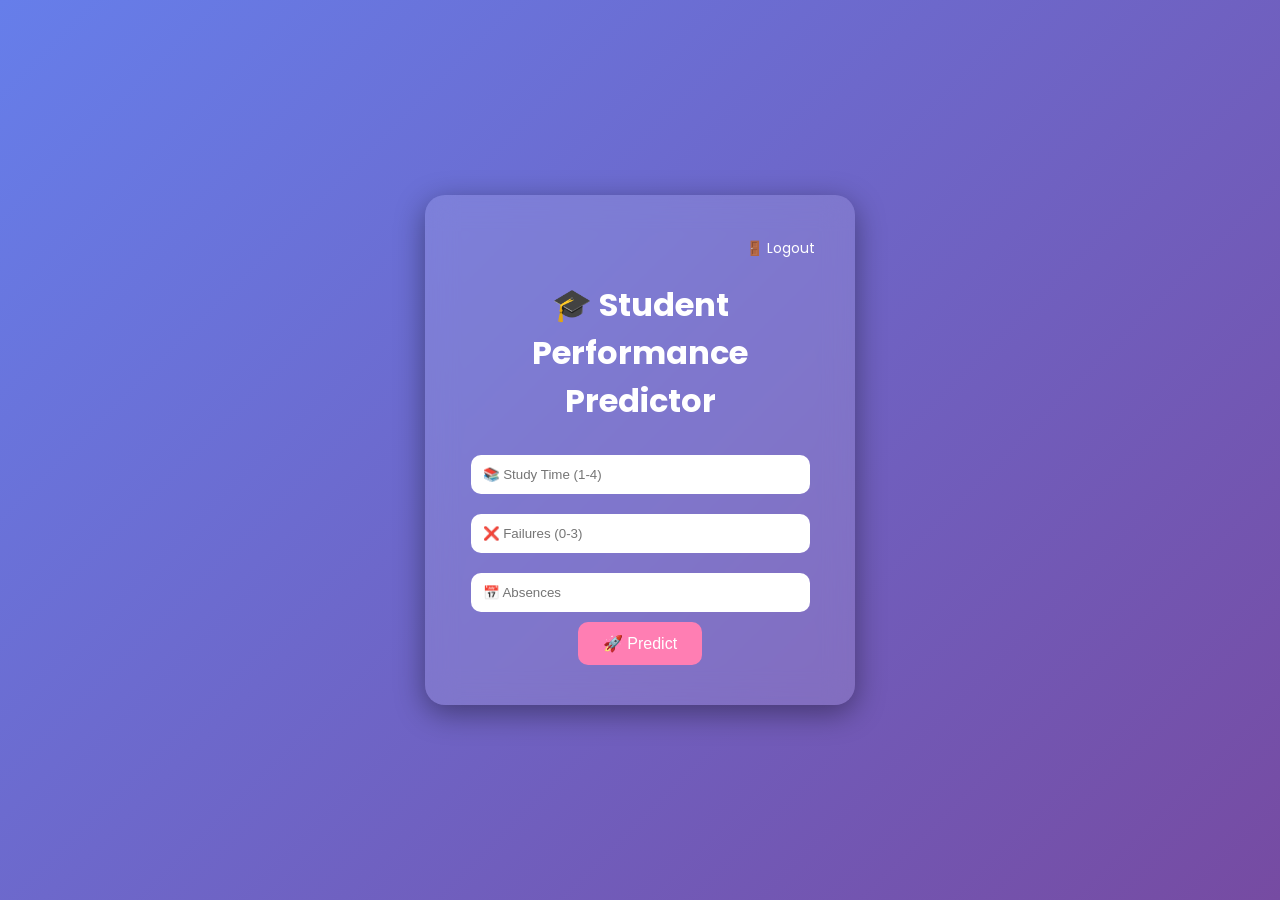
<file: templates/index.html>
<!DOCTYPE html>
<html>
<head>
    <title>Predictor</title>

    <!-- Google Font -->
    <link href="https://fonts.googleapis.com/css2?family=Poppins:wght@300;500;700&display=swap" rel="stylesheet">

    <!-- Correct CSS -->
    <link rel="stylesheet" href="/static/style.css">
</head>

<body>

<div class="container">
    <div class="card">

        <div style="text-align:right;">
            <a href="/logout">🚪 Logout</a>
        </div>

        <h1>🎓 Student Performance Predictor</h1>

        <form action="/predict" method="post">
            <input type="number" name="studytime" placeholder="📚 Study Time (1-4)" required>
            <input type="number" name="failures" placeholder="❌ Failures (0-3)" required>
            <input type="number" name="absences" placeholder="📅 Absences" required>

            <button type="submit">🚀 Predict</button>
        </form>

    </div>
</div>

</body>
</html>
</file>
<file: static/style.css>
body {
    font-family: 'Poppins', sans-serif;
    background: linear-gradient(135deg, #667eea, #764ba2);
    margin: 0;
    padding: 0;
    color: white;
}

/* Center layout */
.container {
    display: flex;
    justify-content: center;
    align-items: center;
    height: 100vh;
}

/* Card */
.card {
    background: rgba(255, 255, 255, 0.12);
    padding: 40px;
    border-radius: 20px;
    width: 350px;
    text-align: center;
    backdrop-filter: blur(15px);
    box-shadow: 0 8px 30px rgba(0,0,0,0.4);
}

/* Heading */
.card h1 {
    margin-bottom: 20px;
}

/* Inputs */
input {
    width: 90%;
    padding: 12px;
    margin: 10px 0;
    border: none;
    border-radius: 10px;
    outline: none;
}

/* Button */
button {
    padding: 12px 25px;
    border: none;
    border-radius: 10px;
    background: #ff7eb3;
    color: white;
    font-size: 16px;
    cursor: pointer;
    transition: 0.3s;
}

button:hover {
    background: #ff4e91;
    transform: scale(1.05);
}

/* Links */
a {
    color: white;
    text-decoration: none;
    font-size: 14px;
}

/* Graphs */
img {
    width: 250px;
    margin: 10px;
    border-radius: 10px;
}
</file>
